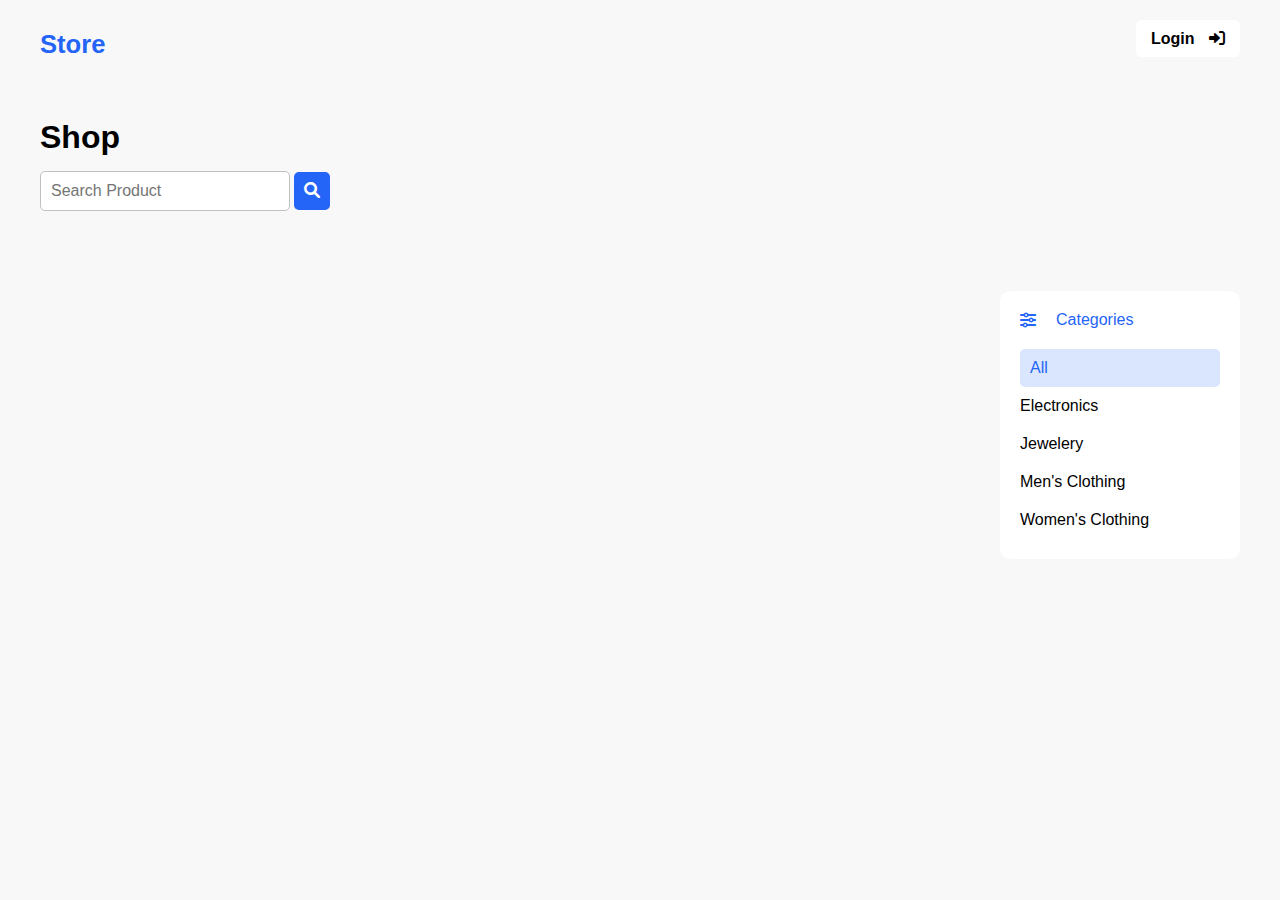
<file: index.html>
<!DOCTYPE html>
<html lang="en">
  <head>
    <meta charset="UTF-8" />
    <meta name="viewport" content="width=device-width, initial-scale=1.0" />
    <title>Store</title>
    <link
      rel="stylesheet"
      href="https://cdnjs.cloudflare.com/ajax/libs/font-awesome/6.0.0/css/all.min.css"
    />
    <link rel="stylesheet" href="./css/global.css" />
    <link rel="stylesheet" href="./css/index.css" />
  </head>
  <body>
    <header>
      <h3>Store</h3>
      <div>
        <a href="./auth.html" id="login">
          Login
          <i class="fa-solid fa-right-to-bracket"></i>
        </a>
        <a href="./dashboard.html" id="dashboard">
          Dashboard
          <i class="fa-solid fa-house"></i>
        </a>
      </div>
    </header>
    <div id="search">
      <h1>Shop</h1>
      <input type="text" placeholder="Search Product" />
      <button>
        <i class="fa-solid fa-magnifying-glass"></i>
      </button>
    </div>
    <div id="container">
      <div id="products"><span id="loader"></span></div>
      <div id="filter">
        <div>
          <i class="fa-solid fa-sliders"></i>
          <p>Categories</p>
        </div>
        <ul>
          <li class="selected">All</li>
          <li>Electronics</li>
          <li>Jewelery</li>
          <li>Men's Clothing</li>
          <li>Women's Clothing</li>
        </ul>
      </div>
    </div>
    <script type="module" src="./index.js"></script>
  </body>
</html>
</file>
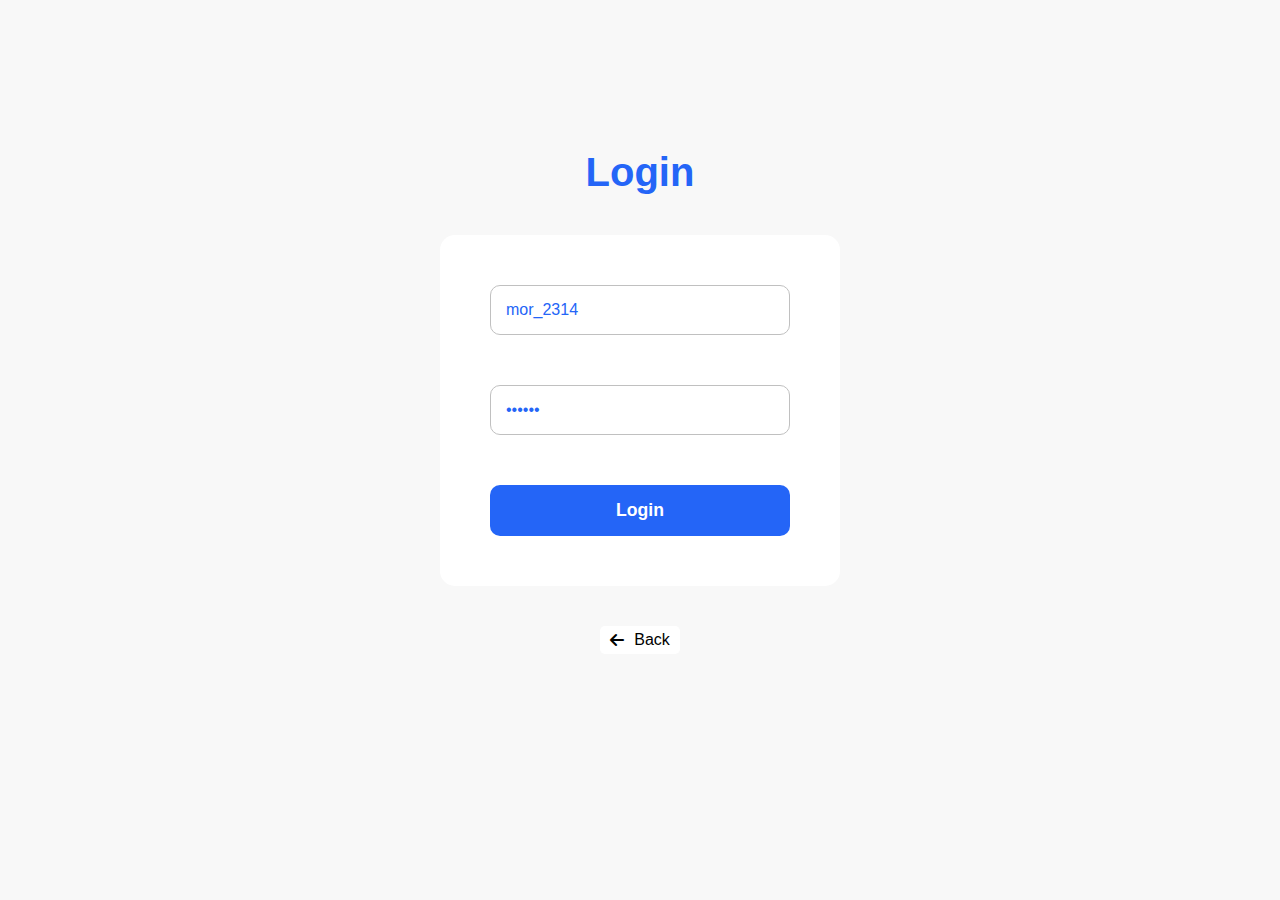
<file: auth.html>
<!DOCTYPE html>
<html lang="en">
  <head>
    <meta charset="UTF-8" />
    <meta name="viewport" content="width=device-width, initial-scale=1.0" />
    <title>Login</title>
    <link
      rel="stylesheet"
      href="https://cdnjs.cloudflare.com/ajax/libs/font-awesome/6.0.0/css/all.min.css"
    />
    <link rel="stylesheet" href="./css/global.css" />
    <link rel="stylesheet" href="./css/auth.css">
  </head>
  <body>
    <div id="container">
      <h2>Login</h2>
      <form>
        <input type="text" placeholder="Username" value="mor_2314" />
        <input type="password" placeholder="Password" value="83r5^_" />
        <button type="submit">Login</button>
      </form>
      <a href="./index.html">
        <i class="fa-solid fa-arrow-left"></i>
        <p>Back</p>
      </a>
    </div>

    <script type="module" src="./auth.js"></script>
  </body>
</html>
</file>
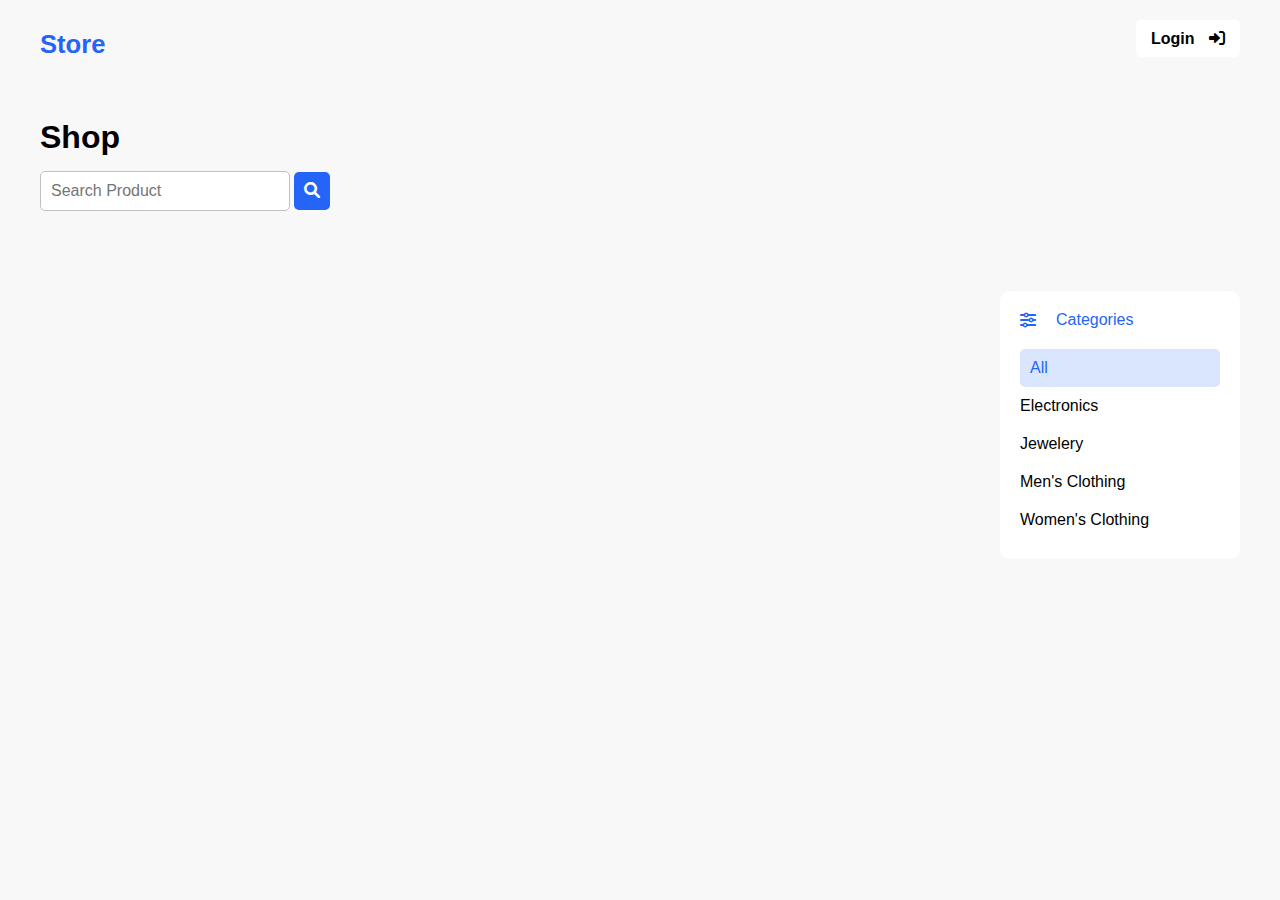
<file: dashboard.html>
<!DOCTYPE html>
<html lang="en">
  <head>
    <meta charset="UTF-8" />
    <meta name="viewport" content="width=device-width, initial-scale=1.0" />
    <title>Dashboard</title>
    <link
      rel="stylesheet"
      href="https://cdnjs.cloudflare.com/ajax/libs/font-awesome/6.0.0/css/all.min.css"
    />
    <link rel="stylesheet" href="./css/global.css" />
    <link rel="stylesheet" href="./css/dashboard.css" />
  </head>
  <body>
    <header>
      <h3>Dashboard</h3>
      <div>
        <a href="./index.html">
          Home
          <i class="fa-solid fa-house" ></i>
        </a>
        <button>
          Logout
          <i class="fa-solid fa-right-from-bracket"></i>
        </button>
      </div>
    </header>
    <main>
      <h1>Users List:</h1>
      <div id="container"><span id="loader"></span></div>
    </main>
    <script type="module" src="./dashboard.js"></script>
  </body>
</html>
</file>
<file: css/global.css>
:root {
  --color-primary: #2465f7;
  --color-secondary: #1e66f72a;
  --color-background: #f8f8f8;
  --color-warning: #e9c601;
  --color-error: #f75e4b;
}

* {
  padding: 0;
  margin: 0;
  box-sizing: border-box;
  font-family: Arial, Helvetica, sans-serif;
}

body {
  max-width: 1200px;
  margin: auto;
  background-color: var(--color-background);
}

#loader {
  width: 100px;
  height: 100px;
  margin: auto;
  border: 7px solid var(--color-primary);
  border-bottom-color: transparent;
  border-top-color: transparent;
  border-radius: 50%;
  display: inline-block;
  animation: rotation 0.8s linear infinite;
}

@keyframes rotation {
  0% {
    transform: rotate(0deg);
  }
  100% {
    transform: rotate(360deg);
  }
}
</file>
<file: css/index.css>
header {
  display: flex;
  justify-content: space-between;
  padding: 30px 0;
  margin-bottom: 30px;
}

header h3 {
  color: var(--color-primary);
  font-size: 1.6rem;
}

header a {
  color: #000;
  text-decoration: none;
  background-color: #fff;
  padding: 10px 15px;
  border-radius: 5px;
  font-weight: 600;
  transition: all 0.1s ease-in;
}

header i {
  margin-left: 10px;
}

header a:hover {
  color: #fff;
  background-color: #000;
}

/* search----------------------------------------------------------------------------------- */

#search h1 {
  margin-bottom: 15px;
}

#search input {
  width: 250px;
  padding: 10px;
  border: silver 1px solid;
  border-radius: 5px;
  color: var(--color-primary);
  font-size: 1rem;
}

#search input:focus {
    border-color: var(--color-primary);
}

#search button {
  padding: 10px;
  border-radius: 5px;
  border: none;
  background-color: var(--color-primary);
  color: #fff;
  cursor: pointer;
  font-size: 1rem;
  transition: all 0.1s ease-in;
}

#search button:hover {
  background-color: var(--color-secondary);
  color: var(--color-primary);
}

/* filter------------------------------------------------------------------------------------------------- */

#container {
  display: flex;
  margin: 80px 0 40px;
}

#filter {
  padding: 20px;
  background-color: #fff;
  margin-left: 20px;
  height: fit-content;
  border-radius: 10px;
}

#filter div {
  width: 200px;
  display: flex;
  align-items: center;
  margin-bottom: 20px;
  color: var(--color-primary);
}

#filter p {
  margin-left: 20px;
}

#filter li {
  list-style: none;
  padding: 10px 0;
  cursor: pointer;
}

#filter li:hover {
  color: var(--color-primary);
}

#filter .selected {
  background-color: var(--color-secondary);
  color: var(--color-primary);
  padding: 10px;
  border-radius: 5px;
}

/* products----------------------------------------------------------------------------- */

#products {
  display: flex;
  flex-wrap: wrap;
  justify-content: space-between;
  width: 100%;
}

#products > div {
  background-color: #fff;
  width: 250px;
  margin-bottom: 20px;
  padding: 15px;
  border-radius: 10px;
  position: relative;
}

img {
  width: 220px;
  height: 220px;
  margin: 50px 0 40px;
}

h4 {
  color: var(--color-primary);
}

#price {
    display: flex;
    justify-content: space-between;
    align-items: center;
    margin: 30px 0 10px;
}

#price p {
    color: gray;
    font-weight: 600;
}

#price button {
    color: var(--color-primary);
    background-color: var(--color-secondary);
    border: none;
    padding: 5px 10px;
    border-radius: 5px;
    cursor: pointer;
    transition: all .1s ease-in;
}

#price button:hover {
    color: #fff;
    background-color: var(--color-primary);
}

#rate {
    position: absolute;
    top: 15px;
    background-color: var(--color-background);
    color: var(--color-warning);
    padding: 5px;
    border-radius: 5px;
    font-size: .9rem;
}

#count {
    position: absolute;
    top: 15px;
    right: 15px;
    background-color: var(--color-background);
    color: var(--color-error);
    padding: 5px;
    border-radius: 5px;
    font-size: .9rem;
    
}
</file>
<file: css/auth.css>
#container {
    display: flex;
    flex-direction: column;
    align-items: center;
    padding-top: 150px;
}

h2 {
    font-size: 2.5rem;
    margin-bottom: 40px;
    color: var(--color-primary);
}

form {
    display: flex;
    flex-direction: column;
    background-color: #fff;
    padding: 50px;
    border-radius: 15px;
}

input {
    border: 1px solid silver;
    margin-bottom: 50px;
    padding: 15px;
    width: 300px;
    font-size: 1rem;
    color: var(--color-primary);
    border-radius: 10px;
}

input:focus {
    outline: none;
    border-color: var(--color-primary);
}

button {
    border: none;
    background-color: var(--color-primary);
    padding: 15px;  
    border-radius: 10px;
    color: #fff;
    font-size: 1.1rem;
    font-weight: 600;
    cursor: pointer;
    transition: all .1s ease-in;
}

button:hover {
    background-color: var(--color-secondary);
    color: var(--color-primary);
}

a {
    display: flex;
    align-items: center;
    text-decoration: none;
    color: #000;
    margin-top: 40px;
    background-color: #fff;
    padding: 5px 10px;
    border-radius: 5px;
    transition: all .1s ease-in;
}

a p {
    margin-left: 10px;
}

a:hover {
    transform: scale(1.3);
}
</file>
<file: css/dashboard.css>
header {
  display: flex;
  justify-content: space-between;
  padding: 30px 0;
  margin-bottom: 30px;
}

header h3 {
  color: var(--color-primary);
  font-size: 1.6rem;
}

header a,
header button {
  color: #000;
  text-decoration: none;
  background-color: #fff;
  padding: 10px 15px;
  border: none;
  border-radius: 5px;
  font-weight: 600;
  font-size: 1rem;
  transition: all 0.1s ease-in;
  margin-left: 20px;
  cursor: pointer;
}

header button {
  color: var(--color-error);
}

header i {
  margin-left: 10px;
}

header a:hover,
header button:hover {
    color: #fff;
    background-color: #000;
}

#card {
    display: flex;
    justify-content: space-between;
    align-items: center;
    padding: 30px 20px;
    background-color: #fff;
    margin-bottom: 50px;
    border-radius: 10px;
}


h1 {
    margin: 50px 0 40px;
}

#card h3 {
    background-color: var(--color-primary);
    color: #fff;
    width: 40px;
    height: 40px;
    line-height: 40px;
    text-align: center;
    font-size: 1.4rem;
    font-weight: 600;
    border-radius: 8px;
}

#card div {
    background-color: var(--color-background);
    border-radius: 10px;
    padding: 15px;
}

#card p {
    color: var(--color-primary);
    font-weight: 600;
    font-size: 1.1rem;
    margin-bottom: 20px;
}

#card i {
    margin-right: 5px;
}
</file>
